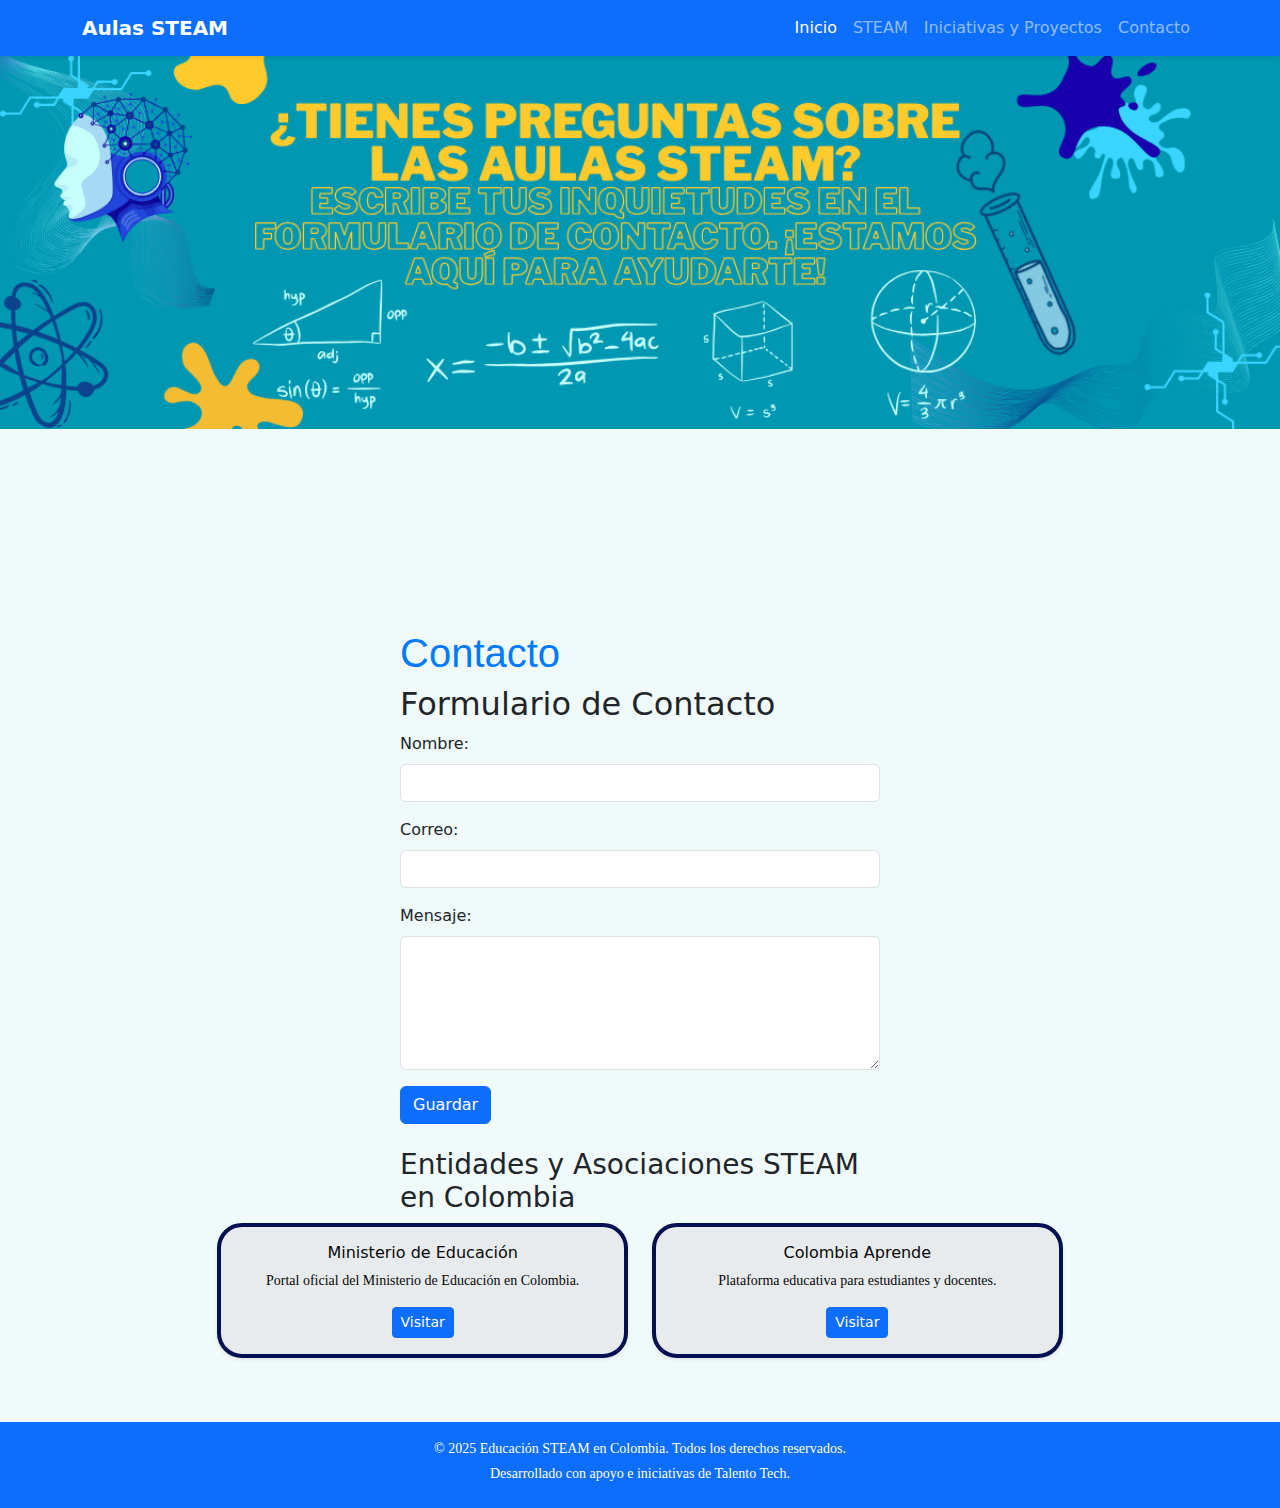
<file: contacto.html>
<!DOCTYPE html>
<html lang="es">
<head>
  <meta charset="UTF-8">
  <meta name="viewport" content="width=device-width, initial-scale=1.0">
  <title>Contacto</title>

  <link href="https://cdn.jsdelivr.net/npm/bootstrap@5.3.3/dist/css/bootstrap.min.css" rel="stylesheet">
  <link rel="stylesheet" href="styles.css">

  <script>
    function obtenerDatosFormulario() {
      const form = document.getElementById("miFormulario");
      const formData = new FormData(form);
      return Object.fromEntries(formData.entries());
    }

    function guardarCSV() {
      const datos = obtenerDatosFormulario();
      const encabezados = Object.keys(datos).join(",") + "\n";
      const valores = Object.values(datos).join(",") + "\n";
      const blob = new Blob([encabezados + valores], { type: "text/csv" });
      const enlace = document.createElement("a");
      enlace.href = URL.createObjectURL(blob);
      enlace.download = "datos.csv";
      enlace.click();
    }
  </script>

  <style>
    .contacto {
      margin-top: 200px;
      margin-left: 400px;
      margin-right: 400px;
    }
  </style>
</head>
<body>

<nav class="navbar navbar-expand-lg navbar-dark bg-primary shadow-sm">
  <div class="container">
    <a class="navbar-brand fw-bold" href="inicio.html">Aulas STEAM</a>
    <button class="navbar-toggler" type="button" data-bs-toggle="collapse" data-bs-target="#navbarNav">
      <span class="navbar-toggler-icon"></span>
    </button>
    <div class="collapse navbar-collapse" id="navbarNav">
      <ul class="navbar-nav ms-auto">
        <li class="nav-item"><a class="nav-link active" href="inicio.html">Inicio</a></li>
        <li class="nav-item"><a class="nav-link" href="steam.html">STEAM</a></li>
        <li class="nav-item"><a class="nav-link" href="proyectos.html">Iniciativas y Proyectos</a></li>
        <li class="nav-item"><a class="nav-link" href="contacto.html">Contacto</a></li>
      </ul>
    </div>
  </div>
</nav>
<body>
    <header>
        <nav>
            </nav>
    </header>

    <div class="header-image-full-width">
        <img src="./constr.png" alt="Preguntas sobre Aulas STEAM">
    </div>

    <main class="contact-form-container">
        <form>
            </form>
    </main>
</body>
<div class="contacto">
  <h1>Contacto</h1>

  <h2>Formulario de Contacto</h2>
  <form id="miFormulario" class="mb-4">
    <div class="mb-3">
      <label for="nombre" class="form-label">Nombre:</label>
      <input type="text" id="nombre" name="nombre" class="form-control" required>
    </div>

    <div class="mb-3">
      <label for="correo" class="form-label">Correo:</label>
      <input type="email" id="correo" name="correo" class="form-control" required>
    </div>

    <div class="mb-3">
      <label for="mensaje" class="form-label">Mensaje:</label>
      <textarea id="mensaje" name="mensaje" rows="5" class="form-control" required></textarea>
    </div>

    <button type="button" class="btn btn-primary" onclick="guardarCSV()">Guardar</button>
  </form>

  <h3>Entidades y Asociaciones STEAM en Colombia</h3>
  
</div>

<div class="row justify-content-center">

  <div class="col-sm-4 mb-3">
    <div class="card h-100 shadow-sm">
      <div class="card-body text-center p-3">
        <h6 class="card-title">Ministerio de Educación</h6>
        <p class="card-text small">Portal oficial del Ministerio de Educación en Colombia.</p>
        <a href="https://www.mineducacion.gov.co" target="_blank" class="btn btn-sm btn-primary">Visitar</a>
      </div>
    </div>
  </div>

  <div class="col-sm-4 mb-3">
    <div class="card h-100 shadow-sm">
      <div class="card-body text-center p-3">
        <h6 class="card-title">Colombia Aprende</h6>
        <p class="card-text small">Plataforma educativa para estudiantes y docentes.</p>
        <a href="https://www.colombiaaprende.edu.co" target="_blank" class="btn btn-sm btn-primary">Visitar</a>
      </div>
    </div>
  </div>
</div>
<footer class="bg-primary text-white text-center py-3 mt-5">
  <div class="container">
    <p class="mb-1 small">&copy; 2025 Educación STEAM en Colombia. Todos los derechos reservados.</p>
    <p class="mb-2 small">Desarrollado con apoyo e iniciativas de Talento Tech.</p>
    <div>
  </footer>


</body>
</html>
</file>
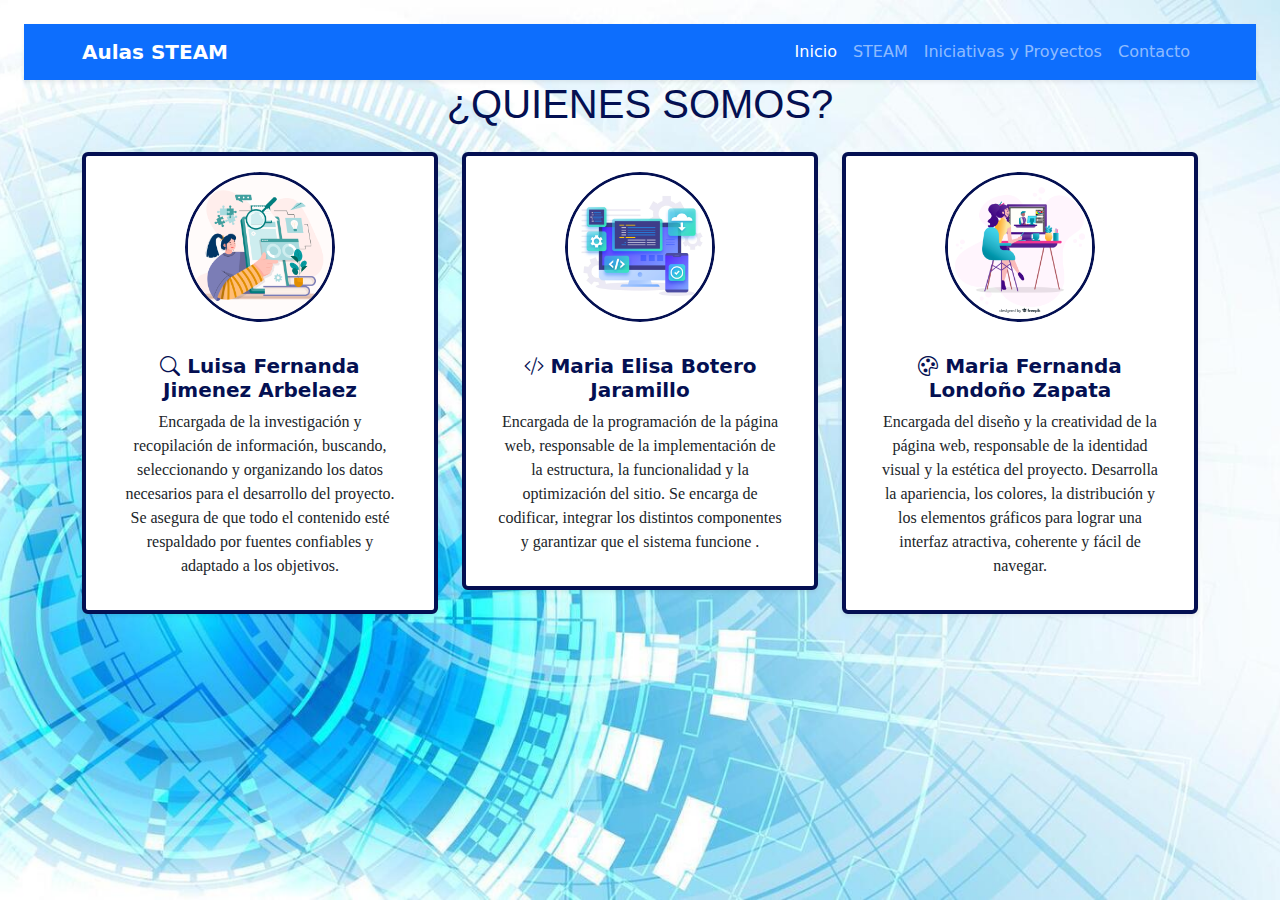
<file: somos.html>
<!DOCTYPE html>
<html lang="en">
<head>
  <meta charset="UTF-8">
  <meta name="viewport" content="width=device-width, initial-scale=1.0">
  <title>¿Quienes somos? </title>

  <!-- Bootstrap CSS -->
  <link 
    href="https://cdn.jsdelivr.net/npm/bootstrap@5.3.3/dist/css/bootstrap.min.css" 
    rel="stylesheet" 
    integrity="sha384-QWTKZyjpPEjISv5WaRU9OFeRpok6YctnYmDr5pNlyT2bRjXh0JMhjY6hW+ALEwIH" 
    crossorigin="anonymous">
  <link rel="stylesheet" href="styles.css">
</head>


<link href="https://cdn.jsdelivr.net/npm/bootstrap@5.3.3/dist/css/bootstrap.min.css" rel="stylesheet">

<link href="https://cdn.jsdelivr.net/npm/bootstrap-icons/font/bootstrap-icons.css" rel="stylesheet">

<body class="p-4 body-fondo">
  <nav aria-label="Menú principal">

<link href="https://cdn.jsdelivr.net/npm/bootstrap@5.3.3/dist/css/bootstrap.min.css" rel="stylesheet">
<link href="https://cdn.jsdelivr.net/npm/bootstrap-icons@1.11.3/font/bootstrap-icons.css" rel="stylesheet">

    
<nav class="navbar navbar-expand-lg navbar-dark bg-primary shadow-sm">
  <div class="container">
    <a class="navbar-brand fw-bold" href="inicio.html">Aulas STEAM</a>
    <button class="navbar-toggler" type="button" data-bs-toggle="collapse" data-bs-target="#navbarNav" aria-controls="navbarNav" aria-expanded="false" aria-label="Toggle navigation">
      <span class="navbar-toggler-icon"></span>
    </button>
    <div class="collapse navbar-collapse" id="navbarNav">
      <ul class="navbar-nav ms-auto">
        <li class="nav-item">
          <a class="nav-link active" href="inicio.html">Inicio</a>
        </li>
        <li class="nav-item">
          <a class="nav-link" href="STEAM.html"> STEAM </a>
        </li>
        <li class="nav-item">
          <a class="nav-link" href="proyectos.html"> Iniciativas y Proyectos </a>
        </li>
        <li class="nav-item">
          <a class="nav-link" href="contacto.html"> Contacto </a>
        </li>
      </ul>
    </div>
  </div>
</nav>

<script src="https://cdn.jsdelivr.net/npm/bootstrap@5.3.3/dist/js/bootstrap.bundle.min.js"></script>

  </nav>
    

  <h1 class="text-center mb-4 " style="color: #041052;">¿QUIENES SOMOS?</h1>
  

  

  <div class="container">
    <div class="row g-4">

     
      <div class="col-md-4">
        <div class="card text-center p-3 shadow-sm">
          <div class="card-img-hover">
            <img src="./9942046.jpg" alt="Imagen Inicial Luisa" class="img-inicial">
            <img src="./WhatsApp Image 2025-08-17 at 12.05.10 PM.jpeg" class="img-hover" alt="Luisa Fernanda">
          </div>
          <div class="card-body">
            <h5 class="card-title text-dark-blue fw-bold">
              <i class="bi bi-search"></i> Luisa Fernanda Jimenez Arbelaez
            </h5>
            <p class="card-text">
              Encargada de la investigación y recopilación de información, buscando, seleccionando y organizando 
              los datos necesarios para el desarrollo del proyecto. Se asegura de que todo el contenido esté respaldado 
              por fuentes confiables y adaptado a los objetivos.
            </p>
          </div>
        </div>
      </div>

      
      <div class="col-md-4">
        <div class="card text-center p-3 shadow-sm">
          <div class="card-img-hover">
            <img src="./4380747.jpg" alt="Imagen Inicial Maria Elisa" class="img-inicial">
            <img src="./WhatsApp Image 2025-08-16 at 11.32.46 PM.jpeg" class="img-hover" alt="Maria Elisa">
          </div>
          <div class="card-body">
            <h5 class="card-title text-dark-blue fw-bold">
              <i class="bi bi-code-slash"></i> Maria Elisa Botero Jaramillo
            </h5>
            <p class="card-text">
              Encargada de la programación de la página web, responsable de la implementación de la estructura, 
              la funcionalidad y la optimización del sitio. Se encarga de codificar, integrar los distintos componentes 
              y garantizar que el sistema funcione .
            </p>
          </div>
        </div>
      </div>

      <div class="col-md-4">
        <div class="card text-center p-3 shadow-sm">
          <div class="card-img-hover">
            <img src="./2150058.jpg" alt="Imagen Inicial Maria Fernanda" class="img-inicial">
            <img src="./WhatsApp Image 2025-08-16 at 11.33.11 PM.jpeg" class="img-hover" alt="Maria Fernanda">
          </div>
          <div class="card-body">
            <h5 class="card-title text-dark-blue fw-bold">
              <i class="bi bi-palette"></i> Maria Fernanda Londoño Zapata
            </h5>
            <p class="card-text">
              Encargada del diseño y la creatividad de la página web, responsable de la identidad visual y la estética 
              del proyecto. Desarrolla la apariencia, los colores, la distribución y los elementos gráficos para lograr 
              una interfaz atractiva, coherente y fácil de navegar.
            </p>
          </div>
        </div>
      </div>

    </div>
  </div>

  <script src="https://cdn.jsdelivr.net/npm/bootstrap@5.3.3/dist/js/bootstrap.bundle.min.js"></script>
</body>
</file>
<file: styles.css>
h1{color:#007BFF;font-family:'Franklin Gothic Medium', 'Arial Narrow', Arial, sans-serif;} 
body{background-color:#f0fafa}
p{font-family: Georgia, 'Times New Roman', Times, serif}
.titulo1{
  text-align: center; 
  font-size:50px; 
  font-weight: bold;  
  margin-top: 20px;   
}
.parrafo1 {
   background-color:#007BFF; 
  padding: 40px;       
  border-radius: 10px;
  width: 700px;        
  height: 300px;       
  text-align: center;
  margin: 50px auto;  
  font-size:x-large;  
  color: white;    
}
.quienes-somos {
  padding: 50px 0;
  background-color: #f3f1f1;
}

.quienes-somos h2 {
  color: #007BFF;
  font-weight: bold;
}

.quienes-somos p {
  font-size: 18px;
  line-height: 1.6;
  color: #333;
}

.quienes-somos img {
  width: 150px;
  height: 150px;
  object-fit: cover;
  border: 4px solid #007BFF;
}
#inicioCarousel img {
  height: 400px; 
  object-fit: cover; 
}

.contacto{
  margin-top: 100px;
  margin-left: 100px;
  margin-right: 100px;}
  .carousel-caption {
  background: rgba(0, 0, 0, 0.4); /* Fondo semitransparente para mejor contraste */
  padding: 15px;
  border-radius: 12px;
  display: inline-block;   /* Para que se ajuste al texto */
  
}

/*estilos para somos*/
.card {
  border: 3px solid #041052 ;  /* azul Bootstrap */
  border-radius: 20px;
  height: 100%;               /* todas las tarjetas misma altura */
  background-color: #e8ebee;  /* azul de fondo */
  color: #070707;                /* texto blanco para contraste */
  transition: transform 0.3s ease, box-shadow 0.3s ease;
}

.card:hover {
  transform: translateY(-5px);
  box-shadow: 0 8px 16px rgba(0, 0, 0, 0.2);
}

.card img {
  width: 140px;        /* mismo tamaño para todas las fotos */
  height: 140px;
  object-fit: cover;   /* recorta bien las imágenes */
  border: 3px solid #041052; /* borde blanco para que resalten */
}
.body-fondo {
  background-image: url("./abstract-technology-blue-circular-system-cyber-futuristic-on-white-design-modern-creative-background-vector.jpg"); /* Ruta de tu imagen */
  background-size: cover;   /* que cubra toda la pantalla */
  background-position: center; /* centrada */
  background-attachment: fixed; /* efecto parallax, opcional */
}
/* Azul oscuro personalizado */
.text-dark-blue {
  color: #041052 !important;
}

/* Bordes de tarjetas */
.card {
  border: 4px solid #041052 !important; /* más ancho y en azul oscuro */
  border-radius: 25px;
  
}

/* Íconos en azul oscuro */
.card-title i {
  color: #041052 !important;
}


    .card-img-hover {
      position: relative;
      overflow: hidden;
      width: 150px;
      height: 150px;
      margin: 0 auto 1rem auto;
      border-radius: 50%;
    }

    .card-img-hover img {
      width: 100%;
      height: 100%;
      border-radius: 50%;
      transition: opacity 0.4s ease;
      display: block;
    }

    .card-img-hover .img-hover {
      position: absolute;
      top: 0;
      left: 0;
      opacity: 0;
    }

    .card-img-hover:hover .img-hover {
      opacity: 1;
    }

    .card-img-hover:hover .img-inicial {
      opacity: 0;
    }
  /* Estilos para el contenedor de la imagen */
.header-image-full-width {
    width: 100%; 
    margin: 0; 
    padding: 0; 
    overflow: hidden; 
}


.header-image-full-width img {
    width: 100%; 
    height: auto;/
    display:block }
</file>
